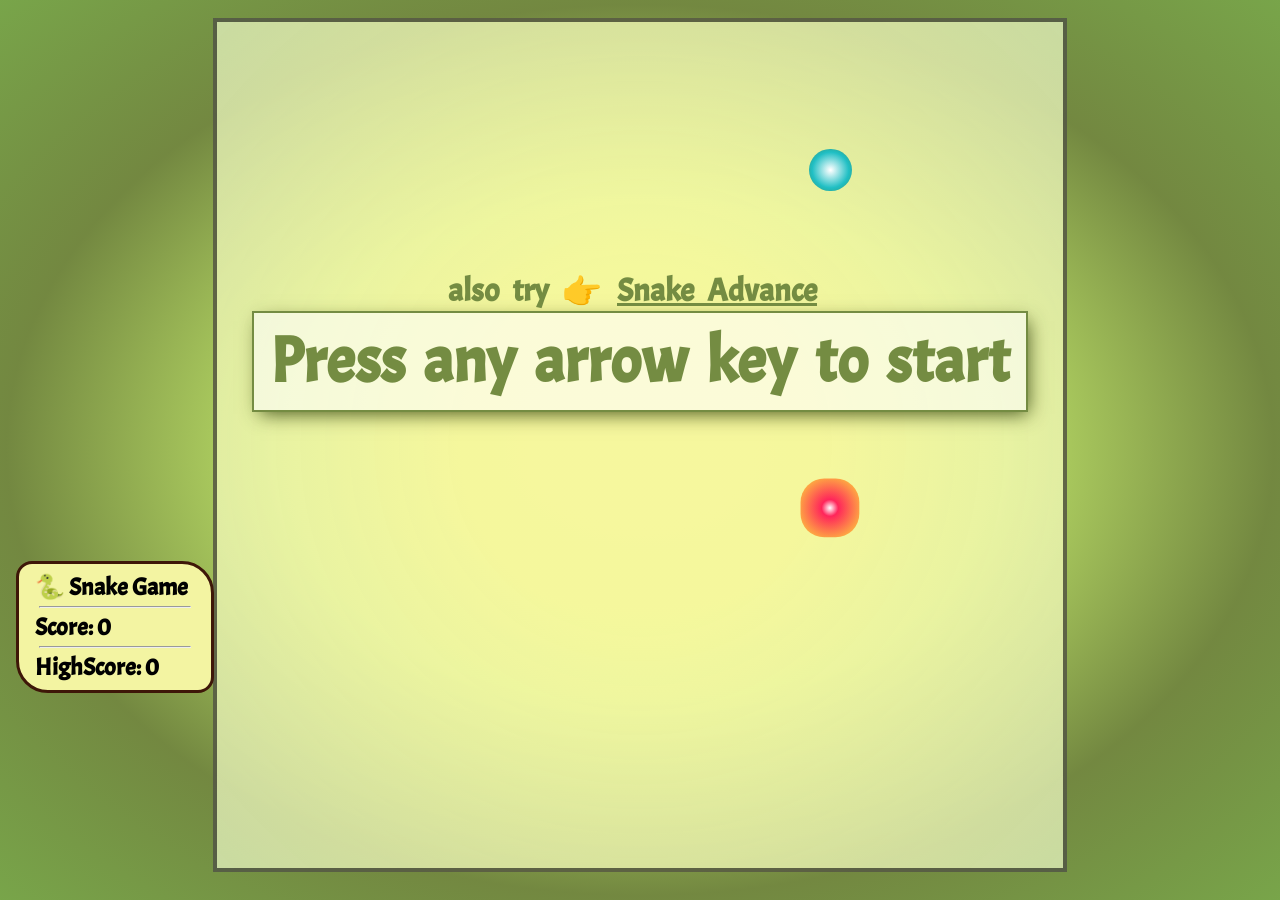
<file: index.html>
<!DOCTYPE html>
<html lang="en">

<head>
    <meta charset="UTF-8">
    <meta http-equiv="X-UA-Compatible" content="IE=edge">
    <meta name="description" content="This is a web-based snake game like the old Nokia mobile have">
    <meta name="viewport" content="width=device-width, initial-scale=1.0">
    <title>Snake Game | Web based snake game</title>
    <link rel="icon" type="image/jpeg" href="./game_assests/images/favicon.png" />
    <link rel="stylesheet" href="./styles.css" />
    <meta name="theme-color" content="#85b749" />
    <meta name="apple-mobile-web-app-capable" content="yes">
    <meta name="apple-mobile-web-app-status-bar-style" content="black-translucent">
    <meta property="og:title" content="Snake Game | Web Based Snake Game" />
    <meta property="og:description" content="This is a web-based snake game like the old Nokia mobile have!" />
    <meta property="og:image" content="./game_assests/images/og_cover.png" />
</head>

<body>
    <div class="body">
        <div id="initial_dialouge">
            <div class="links" id="links">
                also try 👉 
                <!-- <span class="lite" data-lite>Snake Advance</span> | -->
                <!-- <span class="stable" data-stable>stable</span> | -->
                <span class="beta" data-advance>Snake Advance</span>
            </div>
            <p class="initial_dialouge">Press any arrow key to start</p>
        </div>
        <div id="modal">
            <img src="./game_assests/images/favicon.png" />
            <h3>Game Over</h3>
            <h4></h4>
            <button onclick="resetGame()">Play again</button>
            <p></p>
        </div>
        <div class="scoreBoard">
            <div id="profile_face">🐍 <span id="gameLevel" clss="snakeversion"> Snake Game</span></div>
            <hr />
            <p id="currentScoreBoard">Score: 0</p>
            <hr />
            <p id="highscoreBoard">HighScore: 0</p>
        </div>
        <div id="board"></div>
        <div id="gamepad"></div>
    </div>
</body>
<script src="./index.js"></script>

</html><!-- ------------- @$u6h0d!p | End HTML -------------- -->
</file>
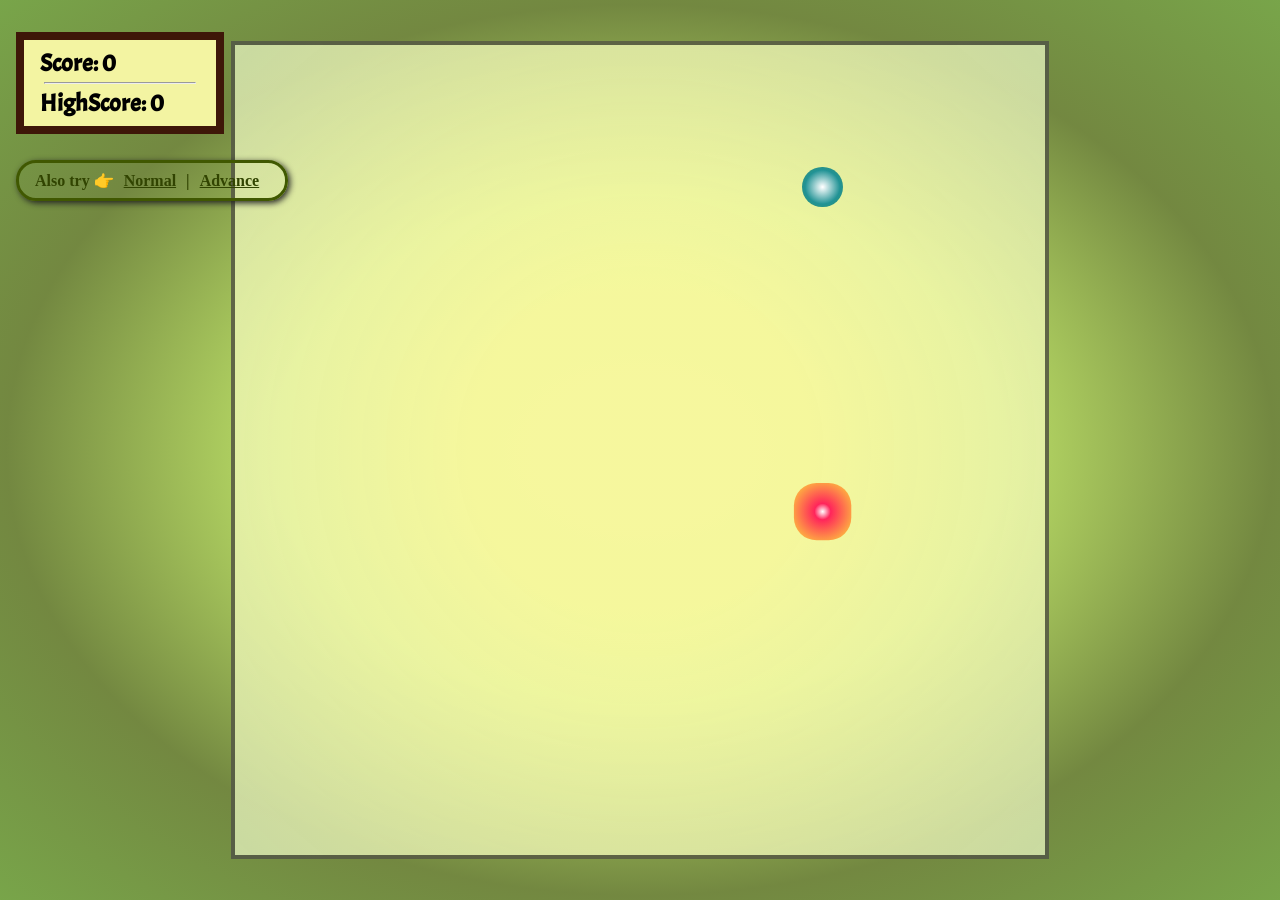
<file: lite/index.html>
<!DOCTYPE html>
<html lang="en">

<head>
    <meta charset="UTF-8">
    <meta http-equiv="X-UA-Compatible" content="IE=edge">
    <meta name="viewport" content="width=device-width, initial-scale=1.0">
    <title>Snake Game | Web Based Game</title>
    <link rel="icon" type="image/jpeg" href="../game_assests/images/favicon.png" />
    <link rel="stylesheet" href="./styles.css" />
    <meta name="theme-color" content="#87c029" />
</head>

<body>
    <div class="body">
        <div class="scoreBoard">
            <p id="currentScoreBoard">Score: 0</p>
            <hr />
            <p id="highscoreBoard">HighScore: 0</p>
        </div>

        <div class="scoreBoardSmall">
            <p id="currentScoreBoard">Score: 0</p>
            <p id="highscoreBoard">HighScore: 0</p>
        </div>

        <div class="links" id="links">
            <!-- <div id="profile_face">🐍<span clss="snakeversion">Snake Lite</span></div> -->
            <!-- <hr /> -->
            Also try 👉 
            <span class="stable" data-normal>Normal</span> |
            <span class="beta" data-advance>Advance</span>
        </div>
        <div id="board"></div>


        <div id="gamepad">
            <!-- Add onclik here and use event deligation | add event listner -->
            <div class="row">
                <div class="key key-up" onclick="keyInputHandler('ArrowUp')">
                    <span>Up</span>
                </div>
                <div class="key key-right" onclick="keyInputHandler('ArrowRight')">
                    <span>Right</span>
                </div>
            </div>
            <div class="row">
                <div class="key key-left" onclick="keyInputHandler('ArrowLeft')">
                    <span>Left</span>
                </div>
                <div class="key key-down" onclick="keyInputHandler('ArrowDown')">
                    <span>Down</span>
                </div>
            </div>
        </div>
    </div>

</body>
<script src="./index.js"></script>

</html>
</file>
<file: styles.css>
/* ------------- @$u6h0d!p | Start CSS --------------*/

@import url('https://fonts.googleapis.com/css2?family=Acme&display=swap');
* {
	padding: 0;
	margin: 0;
	font-family: 'Acme', sans-serif
}
.body {
	background-image: radial-gradient(rgb(189 203 79 / 84%) 10%, rgb(171 212 72 / 84%) 40%, rgb(88 113 28 / 84%) 70%, rgb(113 160 64 / 95%) 100%);
	min-height: 100vh;
	background-size: 100vw 100vh;
	background-repeat: no-repeat;
	display: flex;
	justify-content: center;
}
#board {
	background-image: radial-gradient(rgba(255, 254, 167, 0.836) 30%, rgba(227, 241, 189, 0.767) 100%);
	height: 96vmin;
	width: 96vmin;
	display: grid;
	border: 4px solid rgba(0, 0, 0, 0.568);
	grid-template-rows: repeat(20, 1fr);
	grid-template-columns: repeat(20, 1fr)
}
.s_head {
	background-image: radial-gradient(white, rgb(255, 37, 91) 20%, rgb(253, 224, 56) 100%);
	border-radius: 40%;
	transform: scale(1.4, 1.4)
}
.s_body {
	background-image: radial-gradient(rgb(230, 76, 76) 10%, rgb(255, 142, 142) 70%, rgba(253, 63, 63, 0.596) 100%);
	border-radius: 30%
}
.s_tail {
	background-image: radial-gradient(rgba(252, 93, 93, 0.877) 30%, rgba(255, 254, 253, 0.192) 100%);
	transform: scale(.9, .9);
	border-radius: 30%
}
.food_good {
	border-radius: 50%;
	background-image: radial-gradient(rgb(255, 255, 255) 1%, rgba(16, 187, 199, 0.925) 60%, rgba(6, 117, 90, 0.781) 100%)
}
.scoreBoard {
	position: absolute;
	top: 2rem;
	right: 3rem;
	background: #f3f4a2;
	padding: .5rem 1rem;
	border: 1rem solid rgb(62 23 8);
	min-width: 10rem;
	width: max-content;
	height: max-content;
	font-size: 1.5rem;
	font-weight: bold
}
.scoreBoard hr {
	margin: .25rem
}
#gamepad {
	/* display: none; */
	flex: 1;
	flex-direction: column;
	position: absolute;
	background: #efe5a8;
	border: 3px solid white;
	box-shadow: 0px 0px 6px #222;
	border-radius: 50%;
	transform: rotate(45deg);

	bottom: 1rem;
	width: 9rem;
	height: 9rem;
}
#gamepad .row {
	display: flex;
	flex: 2;
	flex-direction: row;
	height: 4.5rem
}
#gamepad .key {
	display: flex;
	flex: 1;
	justify-content: center;
	align-items: center;
	font-size: 1rem;
	border-radius: 35%;
}
#gamepad .key:active {
	transition: ease-in 0.2s;
	background-color: #b3920f;
	opacity: 0.1
}
#gamepad .key span {
	transform: rotate(-45deg);
	z-index: -9999;
	font-weight: 600;
	color: #7b5215;
}
.key-up {
	border-right: 1px solid #a7983a91;
	border-bottom: 1px solid #a7983a91
}
.key-down {
	border-left: 1px solid #a7983a91;
	border-top: 1px solid #a7983a91
}
.key-left {
	border-right: 1px solid #a7983a91;
	border-top: 1px solid #a7983a91
}
.key-right {
	border-left: 1px solid #a7983a91;
	border-bottom: 1px solid #a7983a91
}
#initial_dialouge {
	position: absolute;
	top: 25vh;
	font-size: 2rem;
	font-weight: 600;
	
	z-index: 100;
	color: #748c42;
	word-spacing: .5rem;
}
.initial_dialouge {
	background: #ffffff99;
	border: 2px solid #748c42;
	box-shadow: 4px 6px 18px -4px #2c3c07d9;
	padding: .5rem 1rem;
}
#modal {
	display: none;
	padding: 20px 30px;
	width: 36vw;
	position: absolute;
	z-index: 100;
	border: 4px solid #93ae51;
	background-image: linear-gradient(180deg, #fdfef7, white, #f7ffb1, #d1f67a);
	padding-top: 30px;
	box-shadow: 0px 18px 15px -10px #28370969
}
#modal img {
	margin: auto;
	width: 80px;
	flex: 1;
	display: flex
}
#modal h3 {
	padding: 2px;
	display: flex;
	flex: 1;
	margin: auto;
	justify-content: center;
	font-size: 5rem;
	color: #759645;
	text-shadow: 4px 4px 6px #f6d325
}
#modal h4 {
	display: flex;
	justify-content: center;
	margin-bottom: 20px;
	color: #2f4200;
	font-size: 1.4rem
}
#modal button {
	padding: 8px 16px;
	background: #96b253;
	border-radius: 5px;
	margin: auto;
	display: flex;
	margin-bottom: 20px;
	cursor: pointer
}
#modal p {
	color: #619614;
	font-size: .8rem;
	text-align: right;
	margin-top: 30px
}
.links {
	display: flex;
	flex-direction: row;
	justify-content: center;
	align-items: center;
	font-size: 1.6rem;
}
.links span {
	padding: 0 15px;
	text-decoration: underline;
}

.links span:hover {
	cursor: pointer;
	color: #223000;
}
.snakeversion {
	font-size: .5rem;
	columns: white;
}

/* JioPhone 2 */
@media (min-width: 240px) and (min-height: 320px)  {
	.scoreBoard {
		display: flex;
		flex-direction: row;
		justify-content: space-between;

		height: max-content;
		background: #f3f4a2;
		font-size: .6rem;
		border: .2rem solid rgb(62 23 8);
		border-radius: 50px;

		min-width: 80%;
		margin: auto;
		top: 5px;
		left: 2vw;
		right: 0;
		margin: 0;
	}
	#board {
		margin-top: calc(1rem + .4rem + 18px + 5px + 5px);
	}
	#initial_dialouge {
		font-size: 1rem;
		top: 30vh;
	}
	#modal {
		width: 65vw;
		margin-top: 10vh
	}
	#modal img {
		width: 40px
	}
	#modal h3 {
		font-size: 2rem
	}
	#gamepad {
		display: none;
		z-index: -100;
		opacity: 0;
	}
	.links {
		font-size: 1rem;
	}
}

/* Small Smartphones upto 442px height */
@media (min-width: 320px) {
	#board {
		width: 92vw;
		height: 92vw
	}
	#gamepad {
		display: flex;
		z-index: 100;
		opacity: 1;
		bottom: -1.4rem;
		width: 20vh;
		height: 20vh;
	}
	.scoreBoard {
		left: 5vw;
	}
}


/* Medium Smartphones upto 512px height */
@media (min-width: 320px) and (min-height: 443px)  {
	#board {
		width: 92vw;
		height: 92vw
	}
	#gamepad {
		bottom: -1.2rem;
		width: 21vh;
		height: 21vh;
	}
}

/* Large Smartphones upto 756px */
@media (min-width: 320px) and (min-height: 513px) {
	.scoreBoard {
		top: 8px;
	}
	#board {
		margin-top: calc(25px + 1.2rem + 15px);
	}
	#gamepad {
		bottom: 1.5rem;
		width: 26vh;
		height: 26vh;
	}
}

/*  ******** */
/* iPhone X -- Large Smartphones upto 375x812 */
@media (min-width: 375px) and (min-height: 812px) {
	.scoreBoard {
		top: 8px;
	}
	#board {
		margin-top: calc(25px + 1.2rem + 15px);
		width: 96vw;
		height: 96vw
	}
	#gamepad {
		bottom: 2rem;
		width: 28vh;
		height: 28vh;
	}
}

/* iPad  -- Large Smartphones upto 375x812 756px */
@media (min-width: 768px) and (min-height: 1024px) {
	.scoreBoard {
		position: absolute;
		bottom: 16vh;
		left: 2.7vw;
		width: 89vw;
		height: max-content;
		background: #f3f4a2;
		font-size: 1.5rem;
		border: .3.5rem solid rgb(62 23 8);
		margin-top: auto;
		border-radius: 50px;
		display: flex;
		flex-direction: row;
		justify-content: space-between
	}
	#board {
		margin-top: calc(10px);
		width: 95vw;
		height: 95vw
	}
	#gamepad {
		bottom: 1rem;
		width: 24vh;
		height: 24vh;
	}
}

/* Surface Duo  -- Large Smartphones upto 375x812 756px */
@media (min-width: 540px) and (min-height: 720px) {
	.scoreBoard {
		position: absolute;
		bottom: 23vh;
		left: 2.7vw;
		width: 89vw;
		height: max-content;
		background: #f3f4a2;
		font-size: 1rem;
		border: .3.5rem solid rgb(62 23 8);
		margin-top: auto;
		border-radius: 50px;
		display: flex;
		flex-direction: row;
		justify-content: space-between
	}
	#board {
		margin-top: calc(2px);
		width: 95vw;
		height: 95vw
	}
	#gamepad {
		bottom: 1rem;
		width: 22vh;
		height: 22vh;
	}
}

/* small & large laptops min 1366px x 768px */
@media (min-width: 1266px) {
	.scoreBoard {
		position: absolute;
		flex-direction: column;
		top: 1rem;
		left: 1rem;
		background: #f3f4a2;
		padding: .5rem 1rem;
		border: .2rem solid rgb(62 23 8);
		min-width: 10rem;
		width: max-content;
		height: max-content;
		font-size: 1.5rem;
		font-weight: bold;
		border-radius: 1rem 2rem;
	}
	#board {
		width: 94vh;
		height: 94vh;
		margin: 2vh;
		padding: 0;
	}

	#modal {
		width: 36vw;
		margin-top: 10vh
	}
	#modal img {
		width: 80px
	}
	#modal h3 {
		font-size: 5rem
	}
	#initial_dialouge {
		font-size: 4rem;
	}
	#gamepad {
		bottom: 10vh;
	}
	.links {
		font-size: 2rem;
	}
}

/* ------------- @$u6h0d!p | End CSS --------------*/
</file>
<file: lite/styles.css>
/* @import url('https://fonts.googleapis.com/css2?family=Kirang+Haerang&display=swap'); */
/* @import url('https://fonts.googleapis.com/css2?family=Shadows+Into+Light&display=swap'); */
@import url('https://fonts.googleapis.com/css2?family=Acme&display=swap');
* {
    padding: 0;
    margin: 0;
}

/* @$u6h0d!p -------------------------------------------  */

.body {
    /*background: url('./game_assests/images/background2.jpg');*/
    background-image: radial-gradient(rgb(189 203 79 / 84%) 10%, rgb(171 212 72 / 84%) 40%, rgb(88 113 28 / 84%) 70%, rgb(113 160 64 / 95%) 100%);
    min-height: 100vh;
    background-size: 100vw 100vh;
    background-repeat: no-repeat;
    display: flex;
    justify-content: center;
    align-items: center;
}

#board {
    /* background: radical-gradient(rgba(247, 247, 247, 0.61), rgba(0, 0, 0, 0.637)); */
    background-image: radial-gradient(rgba(255, 254, 167, 0.836) 30%, rgba(227, 241, 189, 0.767) 100%);
    /* background-image: radial-gradient(rgba(91, 243, 86, 0.836) 30%, rgba(24, 156, 123, 0.767) 100%); */
    height: 90vmin;
    width: 90vmin;
    display: grid;
    border: 4px solid rgba(0, 0, 0, 0.568);
    grid-template-rows: repeat(20, 1fr);
    grid-template-columns: repeat(20, 1fr);
}

.s_head {
    background-image: radial-gradient(white, rgb(255, 37, 91) 20%, rgb(253, 224, 56) 100%);
    /* background-color: rgb(250, 83, 97); */
    border-radius: 40%;
    transform: scale(1.4, 1.4);
}

.s_body {
    background-image: radial-gradient(rgb(230, 76, 76) 10%, rgb(255, 142, 142) 70%, rgba(253, 63, 63, 0.596) 100%);
    border-radius: 30%;
    /* background-color: rgb(245, 118, 33); */
    /* border-radius: 10%; */
    /* background-image: liner-gradient(rgba(252, 177, 16, 0.904) 40%, rgb(250, 113, 33) 100%); */
}

.s_tail {
    /* background-color: radial-gradient(rgb(20, 19, 19) 5%, rgb(255, 15, 75) 100%); */
    background-image: radial-gradient(rgba(252, 93, 93, 0.877) 30%, rgba(255, 254, 253, 0.192) 100%);
    transform: scale(.9, .9);
    border-radius: 30%;
}

.food_good {
    /* background-color: rgb(51, 202, 240); */
    border-radius: 50%;
    background-image: radial-gradient(rgb(255, 255, 255) 1%, rgba(17, 139, 148, 0.925) 60%, rgba(6, 117, 90, 0.781) 100%);
    
}

.food_poison {
    
}

.food_speel_speed {
    
}

.food_speel_slow {
    
}

.scoreBoard {
    position: absolute;
    top: 2rem;
    left: 1rem;
    /* font-family: 'Kirang Haerang', cursive; */
    font-family: 'Acme', sans-serif;
    background: #f3f4a2;
    padding: .5rem 1rem;
    border: .5rem solid rgb(62 23 8);
    min-width: 10rem;
    width: max-content;
    font-size: 1.5rem;
    font-weight: bold;
}
.scoreBoard hr {
    margin: .25rem;
}
#gamepad {
    display: none;
    position: absolute;
    bottom: 1rem;
    background: #efe5a8;
    width: 9rem;
    height: 9rem;
    border-radius:50%;
    transform: rotate(45deg);
    /* display: flex; */
    flex: 1;
    flex-direction: column;
    border: 3px solid white;
    box-shadow: 0px 0px 6px #222;
    /* transition: ease-in 0.2s; */
}

#gamepad .row {
    display: flex;
    flex: 2;
    flex-direction: row;
    height: 4.5rem;
}
#gamepad .key {
    display: flex;
    flex: 1;
    justify-content: center;
    align-items: center;
    font-size: 1rem;
    border-radius: 20px;
}

/* #gamepad .key:hover { */
    /* transition: ease-in 0.2s; */
    /* background-color: #e0ce84; */
    /* opacity: 0.2; */
/* } */
#gamepad .key:active {
    transition: ease-in 0.2s;
    background-color: #b3920f;
    opacity: 0.1;
}

#gamepad .key span {
    transform: rotate(-45deg);
    z-index: -9999;
    font-weight: 600;
    color: #7b5215;
}

.key-up {
    border-right: 1px solid #777;
    border-bottom: 1px solid #777;
}
.key-down {
    border-left: 1px solid #777;
    border-top: 1px solid #777;
}
.key-left {
    border-right: 1px solid #777;
    border-top: 1px solid #777;
}
.key-right {
    border-left: 1px solid #777;
    border-bottom: 1px solid #777;
}


.links {
    position: absolute;
	top: 10rem;
	left: 1rem;
	padding: .3rem .3rem;
	width: max-content;
	font-size: 1rem;
    font-weight: 600;
	display: flex;
	flex-direction: row;
	justify-content: space-between;
	align-items: center;
    color: #314401;
    border: .2rem solid rgb(64, 88, 1);
    border-radius: 20px;
    padding: .5rem 1rem;
    box-shadow: 2px 2px 6px #222;
}
.links span {
    padding: 0 10px;
    text-decoration: underline;
}

.links span:hover {
    cursor: pointer;
    color: #223000;
}

.scoreBoardSmall {
    position: absolute;
	top: .2rem;
    display: flex;
    flex: 1;
    flex-direction: row;
    justify-content: space-between;
	align-items: center;
    width: 80%;
	font-size: 1.5rem;
    font-weight: 600;
	
	
    color: #314401;
    border: .2rem solid #314401;
    border-radius: 20px;
    padding: .2rem .2rem;
    /* box-shadow: 2px 2px 6px #222; */
    visibility: hidden;
}

/* ------------------------- Media Query ------------------------ */



@media only screen and (max-width: 600px) {
    /* .scoreBoard {
        position: absolute;
        top: 1rem;
        left: calc(50vw - 6.5rem  );
        width: 10rem;
        height: 50px;
        background: #f3f4a2;
        font-size: 1.2rem;
        border: .5rem solid rgb(62 23 8);
    } */

    #gamepad {
        display: flex;
    }
    .body {
        align-items:flex-start;
    }
    #board {
        margin-top: 110px;
    }
    .scoreBoardSmall {
        display: flex;
        visibility: visible;
    }
    .scoreBoard {
        display: none;
    }
    .links {
        top: 3.5rem;
        margin: auto;
        display: flex;
        flex: 1;
        justify-content: center;
        align-items: center;
        padding: 0.3rem 0.2rem;
    }

}
/* @$u6h0d!p -------------------------------------------  */
</file>
